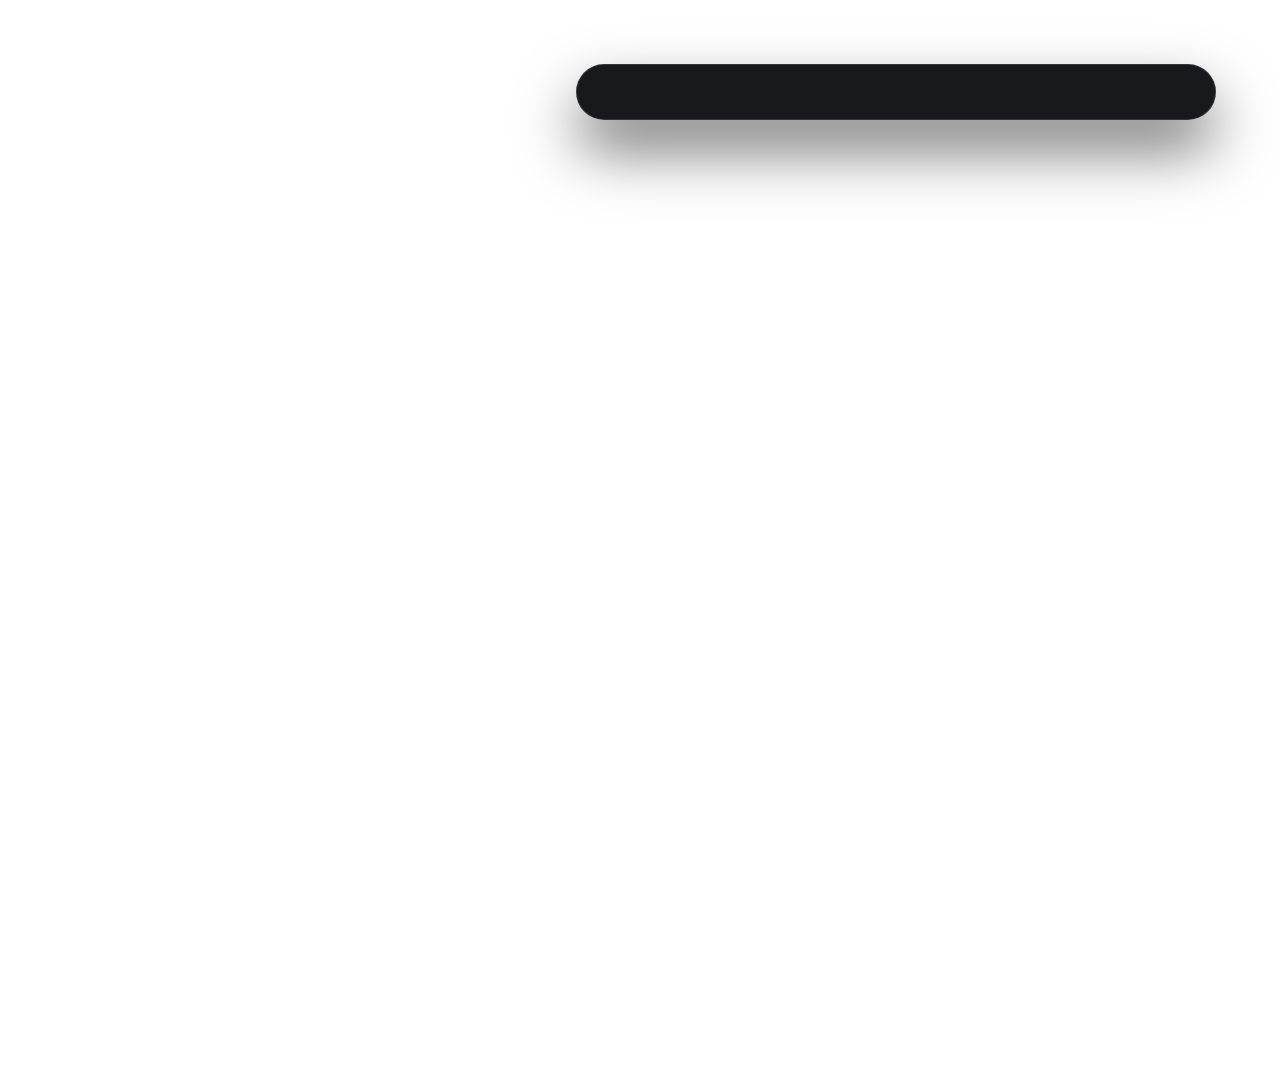
<file: notify/app/index.html>
<!doctype html>
<html><head><meta charset="utf-8"><title>Notification</title>
<style>
html,body{margin:0;width:1920px;height:1080px;overflow:hidden;background:transparent;font-family:"LG Smart UI","Helvetica Neue",Helvetica,Arial,sans-serif;color:#f5f6f8}
#card{box-sizing:border-box;position:absolute;display:flex;flex-direction:column;width:640px;padding:28px;border-radius:44px;background:rgba(12,13,17,.95);
  box-shadow:inset 0 0 0 1px rgba(255,255,255,.12),0 30px 60px rgba(0,0,0,.55);opacity:0;transform:translateY(-24px);transition:opacity .35s ease-out,transform .35s ease-out}
#card>*+*{margin-top:20px}
#card.on{opacity:1;transform:none}
#img{display:none;box-sizing:border-box;width:100%;max-height:400px;object-fit:contain;border-radius:28px;background:#1c1e24}
#title{font-size:38px;font-weight:700;letter-spacing:-.01em;line-height:1.15}
#text{font-size:28px;line-height:1.3;color:rgba(245,246,248,.78);white-space:pre-wrap}
#title:empty,#text:empty,#q:empty{display:none}
/* the voice function: one wide card that changes in place (listening, thinking, answer); only transform and opacity animate */
#card.v{width:900px}
#q{font-size:28px;line-height:1.3;color:rgba(245,246,248,.55)}
#card.v #text{font-size:34px;line-height:1.35;color:#f5f6f8}
#bars,#dots{display:none;height:44px;align-items:center}
#bars>*+*,#dots>*+*{margin-left:10px}
.k-listening #bars,.k-thinking #dots{display:flex}
#bars i{display:block;width:12px;height:44px;border-radius:6px;background:#f5f6f8;transform:scaleY(.25);animation:bar 1s ease-in-out infinite}
#bars i:nth-child(2){animation-delay:.15s}#bars i:nth-child(3){animation-delay:.3s}#bars i:nth-child(4){animation-delay:.45s}#bars i:nth-child(5){animation-delay:.6s}
#dots i{display:block;width:16px;height:16px;border-radius:8px;background:#f5f6f8;opacity:.3;animation:dot 1.2s ease-in-out infinite}
#dots i:nth-child(2){animation-delay:.2s}#dots i:nth-child(3){animation-delay:.4s}
@keyframes bar{50%{transform:scaleY(1)}}
@keyframes dot{50%{opacity:1}}
</style></head><body>
<div id="card"><div id="bars"><i></i><i></i><i></i><i></i><i></i></div><div id="dots"><i></i><i></i><i></i></div><img id="img" alt=""><div id="title"></div><div id="q"></div><div id="text"></div></div>
<script>
var card=document.getElementById('card'),img=document.getElementById('img'),timer=0;
/* never take the remote or the pointer: an empty input region and key mask. Newer webOS wants an array; webOS 5 throws for that and
   wants a JSON string. The array goes first, the string only when that fails, so a TV that takes the array never sees the string. */
function wos(){return window.webOSSystem||window.PalmSystem||{}}
function setBoth(name,value){var s=wos();try{s[name](value)}catch(e){try{s[name](JSON.stringify(value))}catch(e2){}}}
setBoth('setInputRegion',[{x:0,y:0,width:0,height:0}]);
setBoth('setKeyMask',[]);
/* safety net: if the region was not honoured and a key reaches this window anyway, close the card at once instead of holding the remote for the whole duration */
document.addEventListener('keydown',function(){clearTimeout(timer);card.classList.remove('on');setTimeout(function(){try{window.close()}catch(e){}},300)},true);
function place(pos,wide){
  var m=64,s=card.style,w=wide?900:640;s.left=s.right=s.top=s.bottom='auto';
  if(/left/.test(pos))s.left=m+'px';else if(/center/.test(pos))s.left=(1920-w)/2+'px';else s.right=m+'px';
  if(/bottom/.test(pos))s.bottom=m+'px';else if(/middle/.test(pos))s.top='300px';else s.top=m+'px'}
function reveal(){requestAnimationFrame(function(){requestAnimationFrame(function(){card.classList.add('on')})})}   // only after the first full layout, so nothing jumps
function show(){
  var p={};try{p=JSON.parse(wos().launchParams||'{}')}catch(e){}
  var inplace=!!p.kind&&card.classList.contains('on')&&card.className.indexOf('k-')>=0;   // a voice card that is already showing is updated without fading out
  if(!inplace)card.classList.remove('on');
  card.className=(card.classList.contains('on')?'on ':'')+(p.kind?'v k-'+p.kind:'');
  document.getElementById('title').textContent=p.title||'';document.getElementById('q').textContent=p.question||'';document.getElementById('text').textContent=p.text||'';
  place(p.position||'top-right',!!p.kind);
  clearTimeout(timer);
  timer=setTimeout(function(){card.classList.remove('on');setTimeout(function(){try{window.close()}catch(e){}},500)},Math.max(2,Math.min(120,p.seconds||8))*1000+500);
  if(!p.image){img.style.display='none';img.removeAttribute('src');reveal();return}
  // load the picture first, then show the finished card in one go
  var im=new Image(),done=false,go=function(ok){if(done)return;done=true;if(ok){img.src=p.image;img.style.display='block'}else{img.style.display='none'}reveal()};
  im.onload=function(){go(true)};im.onerror=function(){go(false)};setTimeout(function(){go(false)},3000);im.src=p.image}
document.addEventListener('webOSRelaunch',show);
show();
</script></body></html>
</file>
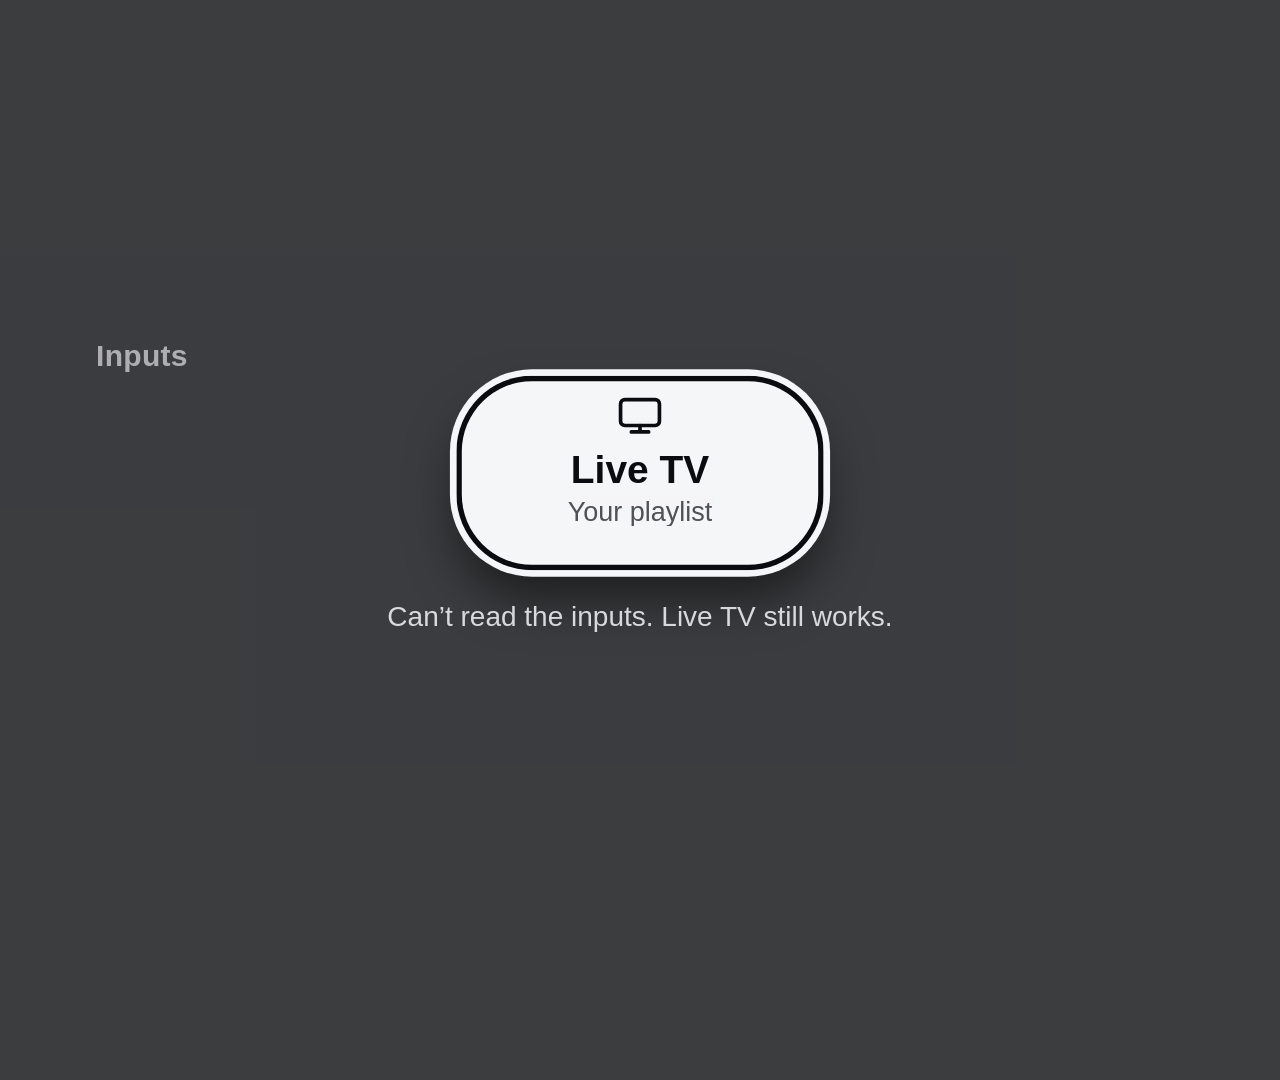
<file: picker/app/index.html>
<!doctype html>
<html><head><meta charset="utf-8"><title>Inputs</title>
<style>
*{box-sizing:border-box;margin:0}
/* the launcher's theme (colours, accent, typeface, corners) applies here too: the variables come from /api/apps, these are the defaults */
:root{--ink:#f5f6f8;--ink2:rgba(245,246,248,.62);--font:"LG Smart UI","Helvetica Neue",Helvetica,Arial,sans-serif;--night:#0b0c10;--night-rgb:5,6,9;--panel2:#1a1c22;--acc:#f5f6f8;--acc-ink:#0b0c10;--focus:#f5f6f8;--tile-r:50px}
html,body{width:1920px;height:1080px;overflow:hidden;background:transparent;color:var(--ink);font-family:var(--font)}
#dim{position:absolute;left:0;top:0;width:1920px;height:1080px;background:rgba(var(--night-rgb),.78);opacity:0;transition:opacity .12s linear}
#wrap{position:absolute;left:96px;right:96px;top:0;bottom:0;display:flex;flex-direction:column;justify-content:center;opacity:0;transition:opacity .12s linear}
.on #dim,.on #wrap{opacity:1}
.cap{font-size:30px;font-weight:600;color:var(--ink2);margin-bottom:20px;letter-spacing:.01em}
.row{display:flex}
.row>*+*{margin-left:32px}
#wrap>*+*{margin-top:72px}
#inputs>*+*{margin-left:24px}
[dir=rtl] .row>*+*{margin-left:0;margin-right:32px}[dir=rtl] #inputs>*+*{margin-left:0;margin-right:24px}   /* right-to-left languages */
[dir=rtl] .chip.act::after,[dir=rtl] .tile.act::after{right:auto;left:26px}
.tile{position:relative;flex:1 1 0;min-width:0;height:180px;border-radius:calc(var(--tile-r) * 1.4);overflow:hidden;background:var(--panel2);display:flex;align-items:center;justify-content:center;
  box-shadow:inset 0 0 0 1px rgba(255,255,255,.08);transform:scale(.96);transition:transform .15s ease-out}
.tile img{max-width:58%;max-height:58%;object-fit:contain}
.tile.f{transform:translateY(-10px) scale(1.06);box-shadow:0 0 0 5px var(--focus),0 26px 44px rgba(0,0,0,.5)}
.chip{position:relative;flex:1 1 auto;min-width:200px;min-width:max(200px,fit-content);max-width:340px;height:180px;padding:0 32px;border-radius:calc(var(--tile-r) * 1.4);overflow:hidden;display:flex;flex-direction:column;align-items:center;justify-content:center;background:var(--panel2);color:var(--ink);box-shadow:inset 0 0 0 1px rgba(255,255,255,.08);
  transform:scale(.96);transition:transform .15s ease-out}
.chip>*+*{margin-top:8px}
.chip svg{width:48px;height:48px;flex:none;fill:none;stroke:currentColor;stroke-width:1.7;stroke-linecap:round;stroke-linejoin:round}
/* the width of the card is its own: the text lines shrink inside it and end in an ellipsis, never painted over the neighbours (issue 19) */
.chip .tx{display:flex;flex-direction:column;align-items:center;width:100%;min-width:0;max-width:100%}
.chip .tx>*+*{margin-top:2px}
.chip .lb{font-size:36px;font-weight:700;white-space:nowrap;overflow:hidden;text-overflow:ellipsis;max-width:100%}
.chip .st{font-size:25px;font-weight:500;opacity:.7;text-align:center;line-height:1.2;max-width:100%;min-height:2.4em;
  display:-webkit-box;-webkit-box-orient:vertical;-webkit-line-clamp:2;overflow:hidden}
.chip.dim{opacity:.7}
.tile.inp{flex-direction:column;background:#2a2d36}
.tile.inp svg{width:64px;height:64px;fill:none;stroke:var(--ink);stroke-width:1.7;stroke-linecap:round;stroke-linejoin:round}
.tile.inp .lb{margin-top:6px;font-size:26px;font-weight:600;max-width:90%;white-space:nowrap;overflow:hidden;text-overflow:ellipsis}
.chip.act::after,.tile.act::after{content:"";position:absolute;right:26px;top:24px;width:16px;height:16px;border-radius:8px;background:#1fbf5a;box-shadow:0 0 0 3px rgba(11,12,16,.9)}
.chip.f{opacity:1;background:var(--acc);color:var(--acc-ink);transform:translateY(-10px) scale(1.08);box-shadow:inset 0 0 0 5px var(--acc-ink),0 0 0 6px var(--focus),0 26px 44px rgba(0,0,0,.5)}
#inputs{justify-content:center}
#msg{margin-top:28px;text-align:center;font-size:28px;font-weight:500;color:var(--ink);opacity:.85}
#msg:empty{display:none}
</style></head><body>
<div id="dim"></div>
<div id="wrap">
  <div id="appsBox"><div class="cap" id="capA"></div><div class="row" id="apps"></div></div>
  <div><div class="cap" id="capI"></div><div class="row" id="inputs"></div><div id="msg"></div></div>
</div>
<script>
/* Inputs picker shown over whatever is playing, opened by the Input key (see the inputhook bind): the dock apps above,
   the inputs (HDMI ports, Live TV) below. The app stays running: starting a web app takes ~8 s before it gets the
   remote, so the service starts it once ({"prewarm":true}) and it hides itself; every later launch only fires
   webOSRelaunch. For an instant open the page is built while hidden, the icons are kept as data in localStorage and
   opening only toggles a class and refreshes in the background. */
var API='http://127.0.0.1:8765', KEY='cytv.picker.v3';
var apps=[], inputs=[], row=1, col=[0,0], moved=false, shown=false, shownAt=0, built='';
var cache={apps:[],inputs:[],icons:{},colors:{}};
var running={},dots=false;   /* dots: Customise > Open apps in the launcher (config runDots) */   /* the apps that are open now (a green dot, as on the active input); read on every open, never stored */
var ICON={
  hdmi:'<svg viewBox="0 0 24 24"><path d="M4 8h16v7l-3 3H7l-3-3z"/><path d="M9 11v3M12 11v3M15 11v3"/></svg>',
  tv:'<svg viewBox="0 0 24 24"><rect x="3" y="6" width="18" height="12" rx="2"/><path d="M8 21h8M12 18v3"/></svg>'};
/* @i18n */
var I18N = {"ar":{"_name":"العربية","_dir":"rtl","_pct":100,"%d of %d":"%d من %d","%d of %d on":"%d من %d مفعّل","%s added to Home":"أُضيف %s إلى الشاشة الرئيسية","%s removed from Home":"أُزيل %s من الشاشة الرئيسية","Apps":"التطبيقات","Back":"رجوع","build %s":"البناء %s","Can’t read the inputs. Live TV still works.":"تعذّرت قراءة المداخل. البث المباشر يعمل.","Close":"إغلاق","Connected":"متصل","Could not change Home":"تعذّر تغيير الشاشة الرئيسية","Customise":"تخصيص","default":"افتراضي","Home":"Home","Input":"Input","Input key":"زر Input","Inputs":"المداخل","Language":"اللغة","Live TV":"البث المباشر","More":"المزيد","never":"أبدًا","Nothing connected":"لا شيء متصل","On":"تشغيل","Open":"فتح","Open apps":"التطبيقات المفتوحة","optional":"اختياري","Service":"الخدمة","Start":"ابدأ","Text":"نص","Theme":"السمة","Your playlist":"قائمة التشغيل الخاصة بك"},"de":{"_name":"Deutsch","_dir":"ltr","_pct":100,"%d of %d":"%d von %d","%d of %d on":"%d von %d an","%s added to Home":"%s zu Home hinzugefügt","%s removed from Home":"%s von Home entfernt","Apps":"Apps","Back":"Zurück","build %s":"Build %s","Can’t read the inputs. Live TV still works.":"Eingänge nicht lesbar. Live-TV funktioniert weiter.","Close":"Schließen","Connected":"Verbunden","Could not change Home":"Home konnte nicht geändert werden","Customise":"Anpassen","default":"Standard","Home":"Home","Input":"Input","Input key":"Eingangstaste","Inputs":"Eingänge","Language":"Sprache","Live TV":"Live-TV","More":"Mehr","never":"nie","Nothing connected":"Nichts angeschlossen","On":"An","Open":"Öffnen","Open apps":"Geöffnete Apps","optional":"optional","Service":"Dienst","Start":"Start","Text":"Text","Theme":"Design","Your playlist":"Deine Playlist"},"es":{"_name":"Español","_dir":"ltr","_pct":100,"%d of %d":"%d de %d","%d of %d on":"%d de %d activados","%s added to Home":"%s añadido a Inicio","%s removed from Home":"%s quitado de Inicio","Apps":"Apps","Back":"Atrás","build %s":"versión %s","Can’t read the inputs. Live TV still works.":"No se pueden leer las entradas. La TV en directo sigue funcionando.","Close":"Cerrar","Connected":"Conectado","Could not change Home":"No se pudo cambiar Inicio","Customise":"Personalizar","default":"predeterminado","Home":"Home","Input":"Input","Input key":"Botón Entrada","Inputs":"Entradas","Language":"Idioma","Live TV":"TV en directo","More":"Más","never":"nunca","Nothing connected":"Nada conectado","On":"Activado","Open":"Abrir","Open apps":"Apps abiertas","optional":"opcional","Service":"Servicio","Start":"Empezar","Text":"Texto","Theme":"Tema","Your playlist":"Tu lista"},"fr":{"_name":"Français","_dir":"ltr","_pct":100,"%d of %d":"%d sur %d","%d of %d on":"%d sur %d activés","%s added to Home":"%s ajouté à l’accueil","%s removed from Home":"%s retiré de l’accueil","Apps":"Apps","Back":"Retour","build %s":"version %s","Can’t read the inputs. Live TV still works.":"Impossible de lire les entrées. La TV en direct fonctionne encore.","Close":"Fermer","Connected":"Connecté","Could not change Home":"Impossible de modifier l’accueil","Customise":"Personnaliser","default":"par défaut","Home":"Home","Input":"Input","Input key":"Touche Entrée","Inputs":"Entrées","Language":"Langue","Live TV":"TV en direct","More":"Plus","never":"jamais","Nothing connected":"Rien de connecté","On":"Activé","Open":"Ouvrir","Open apps":"Apps ouvertes","optional":"facultatif","Service":"Service","Start":"Démarrer","Text":"Texte","Theme":"Thème","Your playlist":"Votre playlist"},"nl":{"_name":"Nederlands","_dir":"ltr","_pct":100,"%d of %d":"%d van %d","%d of %d on":"%d van %d aan","%s added to Home":"%s is aan Home toegevoegd","%s removed from Home":"%s is van Home verwijderd","Apps":"Apps","Back":"Terug","build %s":"build %s","Can’t read the inputs. Live TV still works.":"Kan de ingangen niet lezen. Live TV werkt nog.","Close":"Sluiten","Connected":"Verbonden","Could not change Home":"Kan Home niet aanpassen","Customise":"Aanpassen","default":"standaard","Home":"Home","Input":"Input","Input key":"Ingangtoets","Inputs":"Ingangen","Language":"Taal","Live TV":"Live TV","More":"Meer","never":"nooit","Nothing connected":"Niets aangesloten","On":"Aan","Open":"Openen","Open apps":"Geopende apps","optional":"optioneel","Service":"Service","Start":"Start","Text":"Tekst","Theme":"Thema","Your playlist":"Je afspeellijst"},"ru":{"_name":"Русский","_dir":"ltr","_pct":100,"%d of %d":"%d из %d","%d of %d on":"%d из %d включено","%s added to Home":"%s добавлено на главный экран","%s removed from Home":"%s убрано с главного экрана","Apps":"Приложения","Back":"Назад","build %s":"сборка %s","Can’t read the inputs. Live TV still works.":"Не удаётся прочитать входы. Прямой эфир работает.","Close":"Закрыть","Connected":"Подключено","Could not change Home":"Не удалось изменить главный экран","Customise":"Настроить","default":"по умолчанию","Home":"Home","Input":"Input","Input key":"Кнопка Input","Inputs":"Входы","Language":"Язык","Live TV":"Прямой эфир","More":"Ещё","never":"никогда","Nothing connected":"Ничего не подключено","On":"Вкл.","Open":"Открыть","Open apps":"Открытые приложения","optional":"необязательно","Service":"Служба","Start":"Начать","Text":"Текст","Theme":"Тема","Your playlist":"Ваш плейлист"},"tr":{"_name":"Türkçe","_dir":"ltr","_pct":100,"%d of %d":"%d / %d","%d of %d on":"%d / %d açık","%s added to Home":"%s ana ekrana eklendi","%s removed from Home":"%s ana ekrandan kaldırıldı","Apps":"Uygulamalar","Back":"Geri","build %s":"derleme %s","Can’t read the inputs. Live TV still works.":"Girişler okunamıyor. Canlı TV çalışıyor.","Close":"Kapat","Connected":"Bağlı","Could not change Home":"Ana ekran değiştirilemedi","Customise":"Özelleştir","default":"varsayılan","Home":"Home","Input":"Input","Input key":"Input tuşu","Inputs":"Girişler","Language":"Dil","Live TV":"Canlı TV","More":"Daha fazla","never":"hiç","Nothing connected":"Hiçbir şey bağlı değil","On":"Açık","Open":"Aç","Open apps":"Açık uygulamalar","optional":"isteğe bağlı","Service":"Hizmet","Start":"Başlat","Text":"Metin","Theme":"Tema","Your playlist":"Oynatma listeniz"}};
/* ---------- language: the pages are written in English and translated where text is shown ----------
   I18N holds the translations this page uses, from i18n/<language>.json, put in by tools/build-pages.js ({language: {English: text}}).
   The language is the TV's, unless the manager's Language setting chose another (setLang). t() looks a text up whole, then the parts
   of a text joined by line breaks or " · ", and fills in templates: "%s" is any text, "%d" a number ("Launcher %s", "%d photos").
   A text without a translation stays English. A translation can have plural forms, {"one": "%d foto", "other": "%d foto's"}: the
   form follows the first number in the text, by the language's plural rules (Unicode CLDR: zero, one, two, few, many, other). The
   English plural forms are in I18N.en. */
var LANG_TV = String((window.webOSSystem || window.PalmSystem || {}).locale || navigator.language || 'en')
    .slice(0, 2)
    .toLowerCase(),
  LANG = 'en',
  LT = null,
  LTPL = null;
/* '' or undefined: the TV's language; a language without translations here falls back to English */
function setLang(code) {
  var c = code || LANG_TV;
  LANG = I18N[c] && (c === 'en' || I18N[c]._name) ? c : 'en';
  LT = I18N[LANG] || null;
  LTPL = null;
  if (document.documentElement) {
    document.documentElement.lang = LANG;
    /* a right-to-left language (_dir "rtl": Arabic, Hebrew) mirrors the layout; the pages' CSS has the [dir="rtl"] rules */
    document.documentElement.dir = LT && LT._dir === 'rtl' ? 'rtl' : 'ltr';
  }
}
/* left and right swap places in a right-to-left layout: the arrow keys follow what the eye sees */
function rtl() {
  return !!(LT && LT._dir === 'rtl');
}
/* the plural form of n in the current language: the browser's rules, or a small table of the same rules for older engines */
function pluralForm(n) {
  try {
    if (window.Intl && Intl.PluralRules) return new Intl.PluralRules(LANG).select(n);
  } catch (e) {}
  var i = Math.floor(Math.abs(n)),
    m10 = i % 10,
    m100 = i % 100;
  if (/^(ja|zh|ko|th|vi|id|ms|tr)$/.test(LANG)) return 'other';
  if (/^(fr|pt)$/.test(LANG)) return i < 2 ? 'one' : 'other';
  if (/^(ru|uk|be)$/.test(LANG))
    return m10 === 1 && m100 !== 11 ? 'one' : m10 >= 2 && m10 <= 4 && (m100 < 12 || m100 > 14) ? 'few' : 'many';
  if (LANG === 'pl') return i === 1 ? 'one' : m10 >= 2 && m10 <= 4 && (m100 < 12 || m100 > 14) ? 'few' : 'many';
  if (/^(cs|sk)$/.test(LANG)) return i === 1 ? 'one' : i >= 2 && i <= 4 ? 'few' : 'other';
  if (LANG === 'ar')
    return i === 0 ? 'zero' : i === 1 ? 'one' : i === 2 ? 'two' : m100 >= 3 && m100 <= 10 ? 'few' : m100 >= 11 ? 'many' : 'other';
  if (LANG === 'he') return i === 1 ? 'one' : i === 2 ? 'two' : 'other';
  return n === 1 ? 'one' : 'other';
}
/* a translation, with its plural form picked for n when it has forms */
function tForm(v, n) {
  if (typeof v === 'string') return v;
  if (!v) return '';
  return (n !== undefined && v[pluralForm(+String(n).replace(',', '.'))]) || v.other || '';
}
setLang('');
/* which capture of a template holds its first number (the plural form follows it) */
function firstNum(key) {
  var k = 0,
    re = /%[sd]/g,
    x;
  while ((x = re.exec(key))) {
    k++;
    if (x[0] === '%d') return k;
  }
  return 1;
}
function tTemplates() {
  if (LTPL) return LTPL;
  LTPL = [];
  for (var k in LT)
    if (k.charAt(0) !== '_' && /%[sd]/.test(k))
      LTPL.push([
        new RegExp(
          '^' +
            k
              .replace(/[.*+?^${}()|[\]\\]/g, '\\$&')
              .replace(/%s/g, '([\\s\\S]+?)')
              .replace(/%d/g, '([0-9][0-9.,]*)') +
            '$'
        ),
        k,
        /\n| · /.test(k),
      ]);
  LTPL.sort(function (a, b) {
    return b[1].length - a[1].length;
  });
  return LTPL;
}
function tTpl(s, joined) {
  var tp = tTemplates();
  for (var i = 0; i < tp.length; i++) {
    if (tp[i][2] !== joined) continue;
    var m = tp[i][0].exec(s);
    if (m) {
      var j = 1,
        num = /%d/.test(tp[i][1]) ? m[firstNum(tp[i][1])] : undefined;
      return tForm(LT[tp[i][1]], num).replace(/%[sd]/g, function () {
        return t(m[j++]);
      });
    }
  }
  return null;
}
function t(s) {
  if (!LT || s === null || s === undefined || s === '') return s;
  s = String(s);
  if (Object.prototype.hasOwnProperty.call(LT, s)) return tForm(LT[s]);
  var r = tTpl(s, true);
  if (r !== null) return r;
  if (s.indexOf('\n') >= 0) return s.split('\n').map(t).join('\n');
  if (s.indexOf(' · ') >= 0) return s.split(' · ').map(t).join(' · ');
  r = tTpl(s, false);
  return r !== null ? r : s;
}
/* the manager calls it tr: its code has local variables named t */
function tr(s) {
  return t(s);
}
/* the languages for the manager's Language list: English and every language this page has, with how complete it is */
function languages() {
  var out = [{ code: 'en', name: 'English', pct: 100 }];
  for (var c in I18N) if (c !== 'en') out.push({ code: c, name: I18N[c]._name || c, pct: I18N[c]._pct || 0 });
  return out;
}
/* @i18n end */
function $(i){return document.getElementById(i)}
function wos(){return window.webOSSystem||window.PalmSystem||{}}
function call(uri,p){try{var b=new PalmServiceBridge();b.onservicecallback=function(){};b.call(uri,JSON.stringify(p));return true}catch(e){return false}}
function log(m){try{var x=new XMLHttpRequest();x.open('GET',API+'/api/log?m='+encodeURIComponent('picker '+m));x.send()}catch(e){}}
function launch(id,params){
  log('launch '+id+' '+JSON.stringify(params||{}));
  var x=new XMLHttpRequest();x.open('POST',API+'/api/launch');x.timeout=4000;
  x.onload=function(){log('launch reply '+x.responseText.slice(0,120));if(x.status!==200)call('luna://com.webos.applicationManager/launch',{id:id,params:params||{}})};
  x.onerror=x.ontimeout=function(){log('helper did not answer; trying the system');call('luna://com.webos.applicationManager/launch',{id:id,params:params||{}})};
  x.send(JSON.stringify({id:id,params:params||{}}))}
/* Started on demand by the Input key ({"ondemand":true}): nothing runs hidden in the background. Dismissing closes the app (platformBack,
   window.close, and the service asks the app manager as well); a hidden overlay can keep the remote on some TVs. Closes by itself when idle. */
var ondemand=false,idleT=0;
function closeSoon(){log('close');try{if(window.webOS&&webOS.platformBack)webOS.platformBack()}catch(e){}try{window.close()}catch(e){}}
function idle(){clearTimeout(idleT);if(ondemand&&shown)idleT=setTimeout(function(){if(shown)hide()},10000)}
function hide(){log('hide');shown=false;clearTimeout(idleT);document.body.classList.remove('on');try{var s=wos();if(s.hide)s.hide()}catch(e){}if(ondemand)closeSoon()}
function cur(){return row===0?apps:inputs}
function persist(){try{localStorage.setItem(KEY,JSON.stringify(cache))}catch(e){}}
/* the theme the service resolved for the launcher ({vars, font}); kept in the cache so the first open is already themed */
var themed=[];
function applyTheme(th){
  var st=document.documentElement.style,k;
  for(k=0;k<themed.length;k++)st.removeProperty(themed[k]);
  themed=[];
  if(!th||!th.vars)return;
  for(k in th.vars){st.setProperty(k,th.vars[k]);themed.push(k)}
  var f=th.font,fs=$('tfont'),css=f?'@font-face{font-family:"CYTV Theme Font";src:url("'+API+'/api/theme/font/'+f.id+'/'+f.file+'")}':'';
  if(!fs){fs=document.createElement('style');fs.id='tfont';document.head.appendChild(fs)}
  if(fs.textContent!==css)fs.textContent=css}

/* a tile's background is the colour along its icon's edge, as in the launcher */
function edge(img){try{var c=document.createElement('canvas');c.width=c.height=16;var g=c.getContext('2d');g.drawImage(img,0,0,16,16);
  var d=g.getImageData(0,0,16,16).data,r=0,gg=0,b=0,n=0;
  for(var i=0;i<16;i++)for(var j=0;j<16;j++){if(i&&j&&i<15&&j<15)continue;var k=(i*16+j)*4;if(d[k+3]<200)continue;r+=d[k];gg+=d[k+1];b+=d[k+2];n++}
  return n>8?'rgb('+Math.round(r/n)+','+Math.round(gg/n)+','+Math.round(b/n)+')':null}catch(e){return null}}
function keep(img,id){   // remember the icon and its colour so the next open needs no network
  try{var c=document.createElement('canvas'),w=Math.min(256,img.naturalWidth||256),h=Math.min(256,img.naturalHeight||256);c.width=w;c.height=h;
    c.getContext('2d').drawImage(img,0,0,w,h);cache.icons[id]=c.toDataURL('image/png')}catch(e){}
  var col=edge(img);if(col){cache.colors[id]=col;img.parentNode.style.background=col}
  persist()}

/* build the rows once per change of data; moving the focus only changes classes */
function render(){
  $('capA').textContent=t('Apps');$('capI').textContent=t('Inputs');
  var h='';apps.forEach(function(a,i){h+='<div class="tile'+(a.input?' inp':'')+'" data-r="0" data-i="'+i+'"'+(cache.colors[a.id]?' style="background:'+cache.colors[a.id]+'"':'')+'>'+(a.input?ICON.hdmi+'<span class="lb"></span>':'<img alt="">')+'</div>'});
  $('apps').innerHTML=h;
  var tl=$('apps').children;
  apps.forEach(function(a,i){if(a.input)tl[i].querySelector('.lb').textContent=a.title;else{var im=tl[i].querySelector('img'),data=cache.icons[a.id];im.crossOrigin='anonymous';
    if(data)im.src=data;
    else{im.onload=function(){keep(im,a.id)};im.src=API+'/icon/'+encodeURIComponent(a.id)}}});
  h='';inputs.forEach(function(r,i){h+='<div class="chip'+(r.dim?' dim':'')+(r.active?' act':'')+'" data-r="1" data-i="'+i+'">'+ICON[r.icon]+'<div class="tx"><span class="lb"></span><span class="st"></span></div></div>'});
  $('inputs').innerHTML=h;
  var el=$('inputs').children;inputs.forEach(function(r,i){el[i].querySelector('.lb').textContent=r.label;el[i].querySelector('.st').textContent=r.sub||''});
  $('appsBox').style.display=apps.length?'':'none'}
function paint(){
  var a=$('apps').children,c=$('inputs').children,i;
  for(i=0;i<a.length;i++)a[i].className='tile'+(apps[i].input?' inp':'')+(dots&&running[apps[i].id]?' act':'')+(row===0&&col[0]===i?' f':'');
  for(i=0;i<c.length;i++)c[i].className='chip'+(inputs[i].dim?' dim':'')+(inputs[i].active?' act':'')+(row===1&&col[1]===i?' f':'')}
/* hold OK on an HDMI input pins it to Home (a tile in the launcher) or takes it off again; a short press opens it on release */
var pins={},downAt=0,holdT=0,heldOk=false;
function pinCur(){var r=cur()[col[row]];if(row!==1||!r||!/^com\.webos\.app\.hdmi/.test(r.id))return false;
  var on=!pins[r.id],x=new XMLHttpRequest();x.open('POST',API+'/api/inputs/pin');x.timeout=4000;
  x.onload=function(){var ok=false;try{ok=JSON.parse(x.responseText).returnValue===true}catch(e){}
    if(ok){if(on)pins[r.id]=1;else delete pins[r.id]}
    $('msg').textContent=ok?t(on?'%s added to Home':'%s removed from Home').replace('%s',r.label):t('Could not change Home')};
  x.onerror=x.ontimeout=function(){$('msg').textContent=t('Could not change Home')};
  x.send(JSON.stringify({id:r.id,on:on}));log('pin '+r.id+' '+on);return true}
function choose(){log('choose row '+row+' col '+col[row]);var r=cur()[col[row]];if(!r)return;if(row===0)launch(r.id);else launch(r.id,r.params);setTimeout(hide,200)}

var liveOn=true;   /* Live TV is optional: the manager switches it off */
function buildInputs(devs){
  var r=(devs||[]).filter(function(v){return v.appId}).map(function(v){
    var port='HDMI '+v.port,named=v.label&&v.label!==port,parts=[];
    // as in the launcher's Inputs list: the device's name first, then the port and whether something is connected
    if(named)parts.push(port);
    parts.push(v.hdmiPlugIn?t('Connected'):t('Nothing connected'));
    return {id:v.appId,icon:'hdmi',label:named?v.label:port,sub:parts.join(' \u00B7 '),dim:!v.hdmiPlugIn,active:!!v.activate}});
  if(liveOn)r.push({id:'com.webos.app.home',params:{live:true},icon:'tv',label:t('Live TV'),sub:t('Your playlist')});
  return r}
function setData(d,fresh){
  apps=d.apps;inputs=d.inputs;
  var sig=JSON.stringify([apps,inputs]);
  if(sig!==built){built=sig;render()}
  if(fresh){row=1;col=[0,0];for(var i=0;i<inputs.length;i++)if(inputs[i].active){col[1]=i;break}}
  col[0]=Math.min(col[0],Math.max(0,apps.length-1));col[1]=Math.min(col[1],inputs.length-1);
  if(row===0&&!apps.length)row=1;
  paint()}
function get(path,cb,fail){var x=new XMLHttpRequest();x.open('GET',API+path);x.timeout=4000;
  x.onload=function(){try{cb(JSON.parse(x.responseText))}catch(e){fail&&fail()}};x.onerror=x.ontimeout=function(){fail&&fail()};x.send()}
function refresh(){
  var got={apps:null,inputs:null};
  function done(){if(!got.apps||!got.inputs)return;cache.apps=got.apps;cache.inputs=got.inputs;persist();$('msg').textContent='';setData(cache,false)}
  get('/api/apps',function(x){liveOn=!(x.config&&x.config.options&&x.config.options.liveTv===false);
    var lg=(x.config&&x.config.lang)||'';if(lg!==(cache.lang||'')){cache.lang=lg;setLang(lg);built=''}   /* Manager > More > Language */
    var th=(x.config&&x.config.theme)||null;if(JSON.stringify(th)!==JSON.stringify(cache.theme||null)){cache.theme=th;applyTheme(th);persist()}dots=!!(x.config&&x.config.runDots===true);var by={};(x.apps||[]).forEach(function(a){by[a.id]=a});
    pins={};(x.apps||[]).forEach(function(a){if(a.input)pins[a.id]=1});
    got.apps=((x.config&&x.config.dock)||[]).filter(function(id){return by[id]}).map(function(id){return by[id].input?{id:id,title:by[id].title,input:by[id].input}:{id:id,title:by[id].title}});done()},function(){});
  get('/api/inputs',function(x){got.inputs=buildInputs(x.devices);done()},function(){if(shown&&inputs.length<=1)$('msg').textContent=t('Can\u2019t read the inputs. Live TV still works.')});
  get('/api/running',function(x){var r={};(x.apps||[]).forEach(function(a){r[a.id]=1});if(JSON.stringify(r)!==JSON.stringify(running)){running=r;paint()}},function(){})}
function load(){   // the last known layout, ready before the first open
  try{var c=JSON.parse(localStorage.getItem(KEY)||'null');if(c&&c.inputs&&c.inputs.length){cache=c;cache.icons=cache.icons||{};cache.colors=cache.colors||{}}}catch(e){}
  applyTheme(cache.theme);setLang(cache.lang||'');
  setData(cache.inputs.length?cache:{apps:[],inputs:buildInputs([])},true)}
function show(){
  shown=true;moved=false;shownAt=Date.now();downAt=0;log('show');idle();
  setData({apps:apps,inputs:inputs},true);   // focus back on the active input
  document.body.classList.add('on');
  requestAnimationFrame(function(){log('painted')});
  refresh()}
function params(){var p={};try{p=JSON.parse(wos().launchParams||'{}')}catch(e){}return p||{}}
function move(dr,dc){
  moved=true;
  if(dr){var nr=row+dr;if(nr<0||nr>1||!(nr===0?apps:inputs).length)return;
    var from=cur(),to=nr===0?apps:inputs;col[nr]=Math.min(to.length-1,Math.round(col[row]*(to.length-1)/Math.max(1,from.length-1)));row=nr}
  if(dc){var n=cur().length;col[row]=(col[row]+dc+n)%n}
  paint()}
document.addEventListener('keydown',function(e){
  if(!shown)return;
  idle();
  var k=e.keyCode;
  if(k===37)move(0,rtl()?1:-1);else if(k===39)move(0,rtl()?-1:1);else if(k===38)move(-1,0);else if(k===40)move(1,0);
  else if(k===13){if(downAt&&Date.now()-downAt>3000)downAt=0;   /* a release that never came */
    if(!downAt){downAt=Date.now();heldOk=false;clearTimeout(holdT);
      if(row===1&&cur()[col[row]]&&/^com\.webos\.app\.hdmi/.test(cur()[col[row]].id))holdT=setTimeout(function(){heldOk=pinCur()},650);
      else{downAt=0;choose()}}}
  else if(k===461||k===27||k===8||k===10009)hide();
  e.preventDefault()});
document.addEventListener('keyup',function(e){if(e.keyCode!==13||!downAt)return;downAt=0;clearTimeout(holdT);if(!shown)return;if(!heldOk)choose();heldOk=false});
document.addEventListener('click',function(e){if(!shown)return;idle();var r=e.target.closest&&e.target.closest('[data-r]');if(r){row=+r.getAttribute('data-r');col[row]=+r.getAttribute('data-i');paint();choose()}else hide()});
document.addEventListener('mousemove',function(e){var r=e.target.closest&&e.target.closest('[data-r]');if(!r)return;var a=+r.getAttribute('data-r'),i=+r.getAttribute('data-i');if(a!==row||i!==col[row]){moved=true;row=a;col[row]=i;paint()}});
var lastWheel=0;   // the Magic Remote's wheel moves along the row
document.addEventListener('wheel',function(e){
  if(!shown||!e.deltaY)return;
  e.preventDefault();var n=Date.now();if(n-lastWheel<90)return;lastWheel=n;
  idle();move(0,e.deltaY>0?1:-1)},{passive:false});
document.addEventListener('webOSRelaunch',function(){
  log('relaunch shown='+shown);
  if(params().prewarm)return;
  idle();
  if(shown){if(Date.now()-shownAt>700)hide()}   // Input pressed again closes it
  else show()});
ondemand=!!params().ondemand;
load();
if(params().prewarm){
  refresh();   // built and filled while hidden
  var done=false,go=function(){if(done)return;done=true;setTimeout(hide,150)};
  window.addEventListener('focus',go);setTimeout(go,12000);
}else show();
</script></body></html>
</file>
